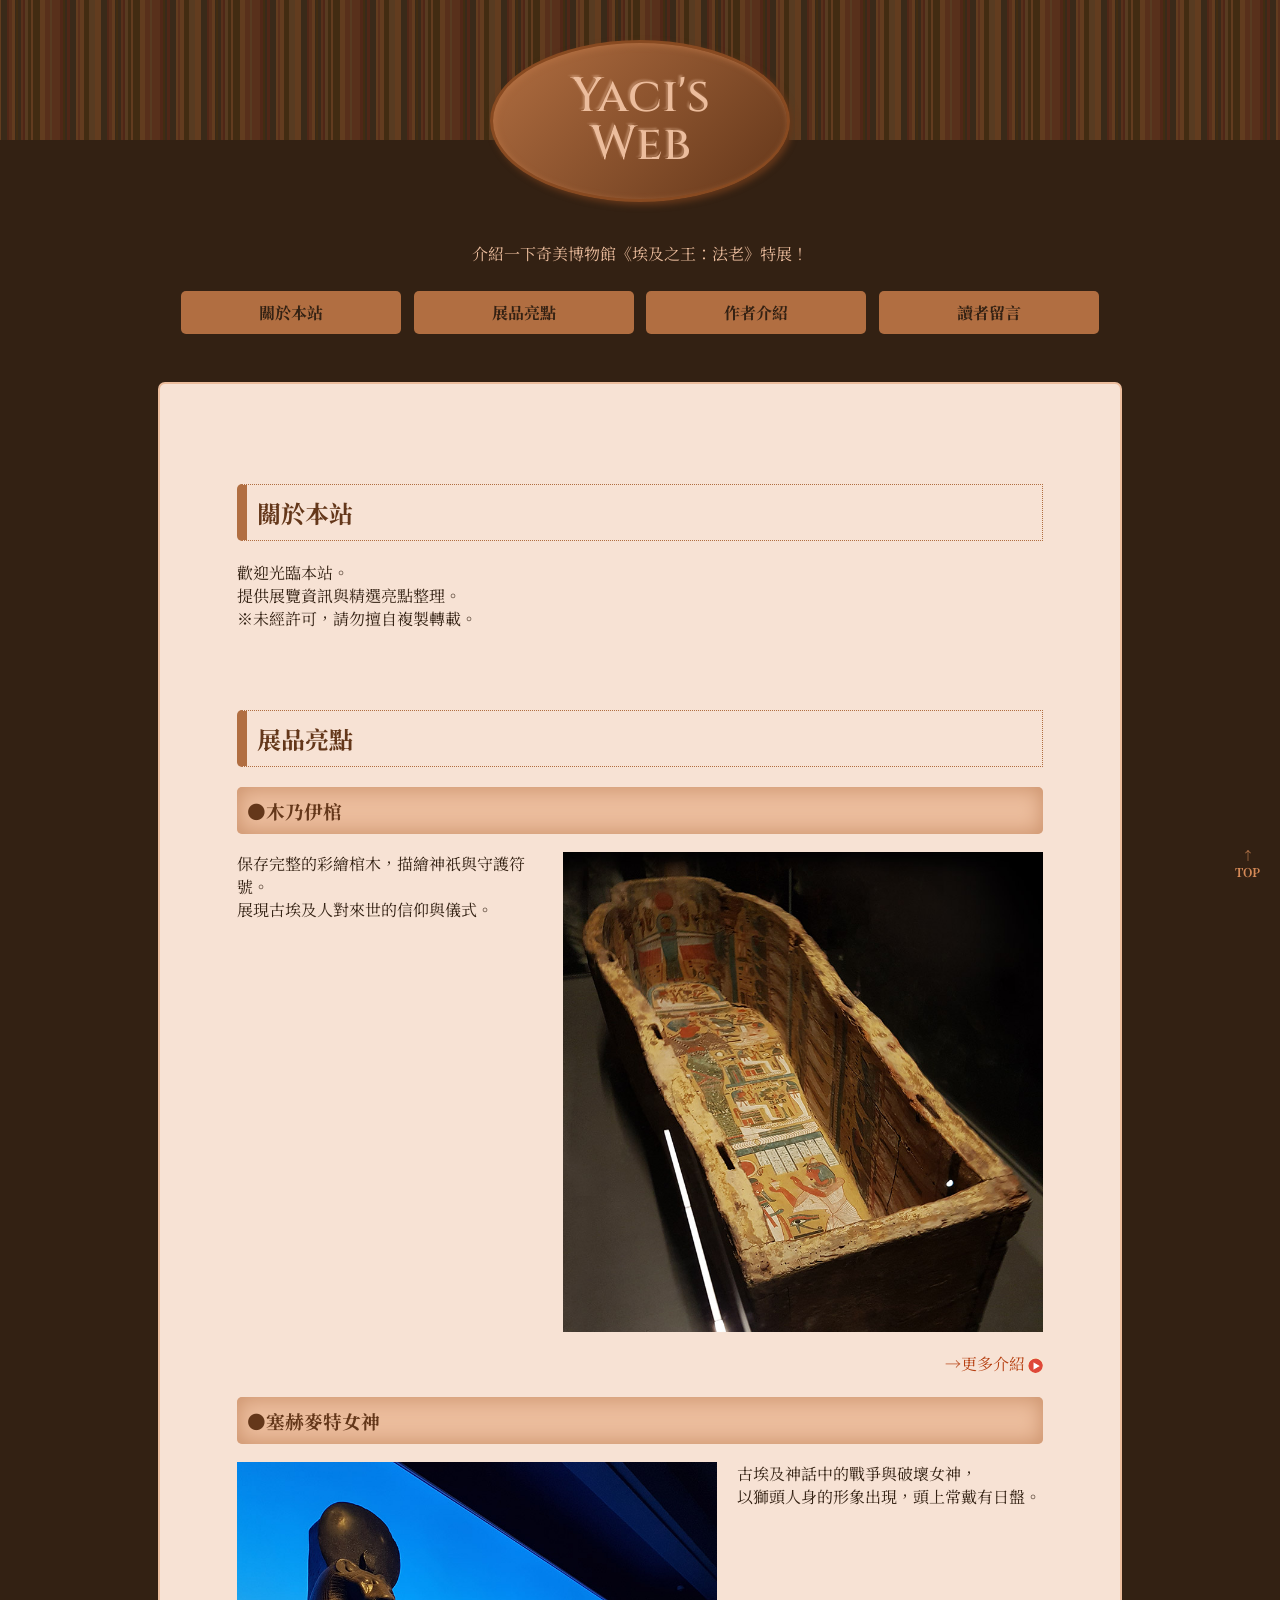
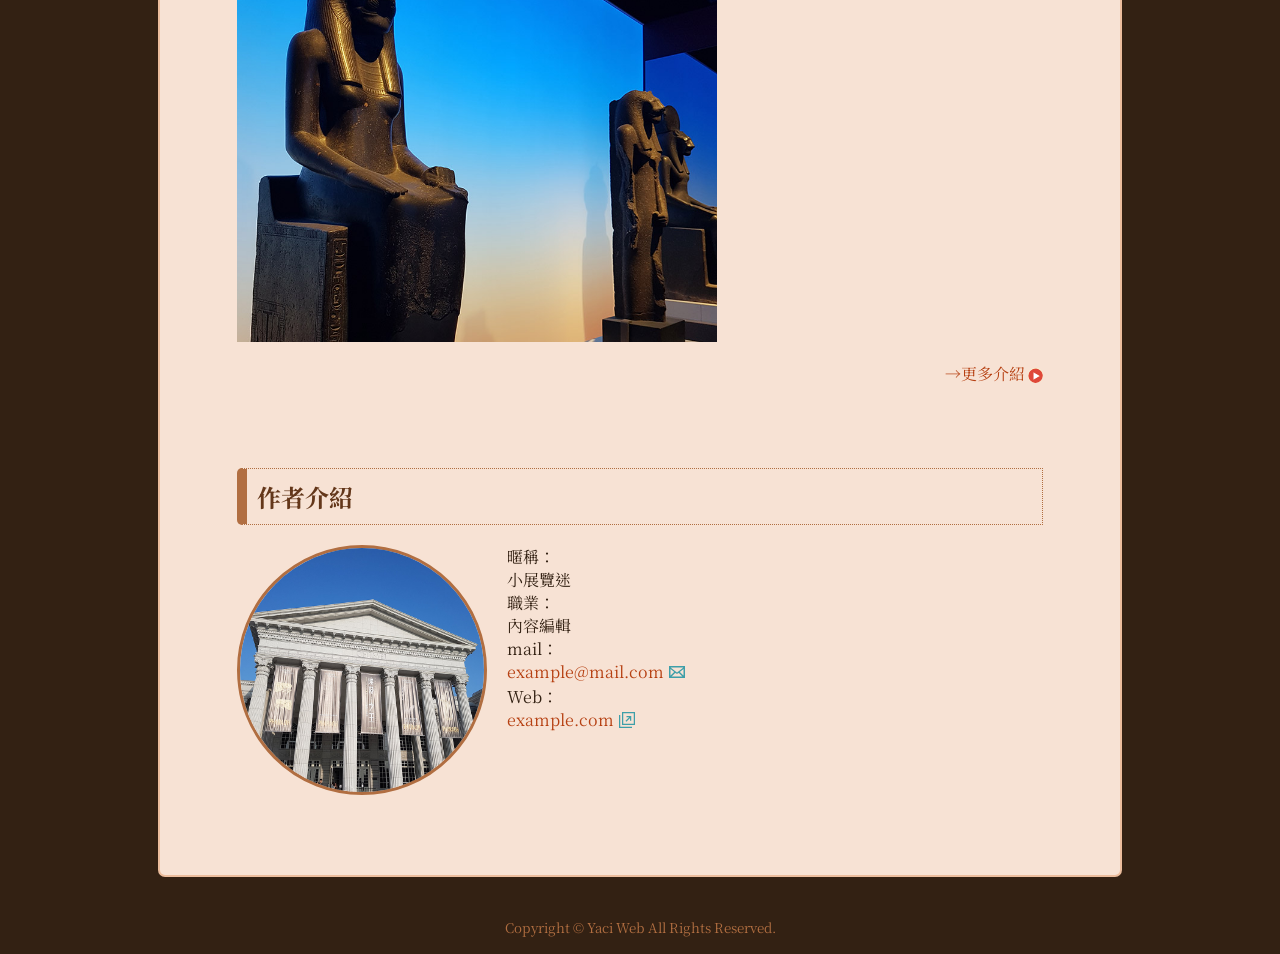
<file: index.html>
<!DOCTYPE html>
<html lang="zh">

<head>
  <meta charset="UTF-8">
  <meta name="viewport" content="width=device-width, initial-scale=1.0">
  <title>Yaci's Web｜奇美博物館</title>
  <link rel="stylesheet" href="./css/style.css">
</head>

<body>
  <main>
    <header>
      <h1>Yaci's Web</h1>
      <p>介紹一下奇美博物館《埃及之王：法老》特展！</p>
    </header>
    <nav>
      <a href="#" class="top">↑<br>TOP</a>
      <input type="checkbox" id="nav-toggle" class="nav-toggle">
      <label for="nav-toggle" class="nav-button" aria-label="顯示選單">MENU</label>
      <ul class="menu">
        <li><a href="index.html#intro">關於本站</a></li>
        <li><a href="index.html#exhibits">展品亮點</a></li>
        <li><a href="index.html#about">作者介紹</a></li>
        <li><a href="table.html">讀者留言</a></li>
      </ul>
    </nav>
    <div class="content">
      <section id="intro">
        <h2>關於本站</h2>
        <p> 歡迎光臨本站。<br> 提供展覽資訊與精選亮點整理。<br> ※未經許可，請勿擅自複製轉載。 </p>
      </section>
      <section id="exhibits">
        <h2>展品亮點</h2>
        <section>
          <h3>●木乃伊棺</h3>
          <img src="./images/img1.jpg" alt="" width="480" height="360" class="imgR">
          <p>保存完整的彩繪棺木，描繪神祇與守護符號。<br> 展現古埃及人對來世的信仰與儀式。</p>
          <p class="clear more"><a href="./con1.html">→更多介紹</a></p>
        </section>
        <section>
          <h3>●塞赫麥特女神</h3><img src="./images/img2.jpg" alt="" width="480" height="360" class="imgL">
          <p> 古埃及神話中的戰爭與破壞女神，<br> 以獅頭人身的形象出現，頭上常戴有日盤。 </p>
          <p class="clear more"><a href="./con2.html">→更多介紹</a></p>
        </section>
      </section>
      <section id="about" class="clearfix">
        <h2>作者介紹</h2> <img src="./images/about.jpg" alt="about" width="250" class="imgL imgRad">
        <dl>
          <dt class="m">暱稱：</dt>
          <dd>小展覽迷</dd>
          <dt>職業：</dt>
          <dd>內容編輯</dd>
          <dt>mail：</dt>
          <dd><a href="mailto:example@mail.com">example@mail.com</a></dd>
          <dt>Web：</dt>
          <dd><a href="https://example.com" target="_blank">example.com</a></dd>
        </dl>
      </section>
    </div>
    <footer>
      <p><small>Copyright © Yaci Web All Rights Reserved.</small></p>
    </footer>
  </main>
</body>

</html>
</file>
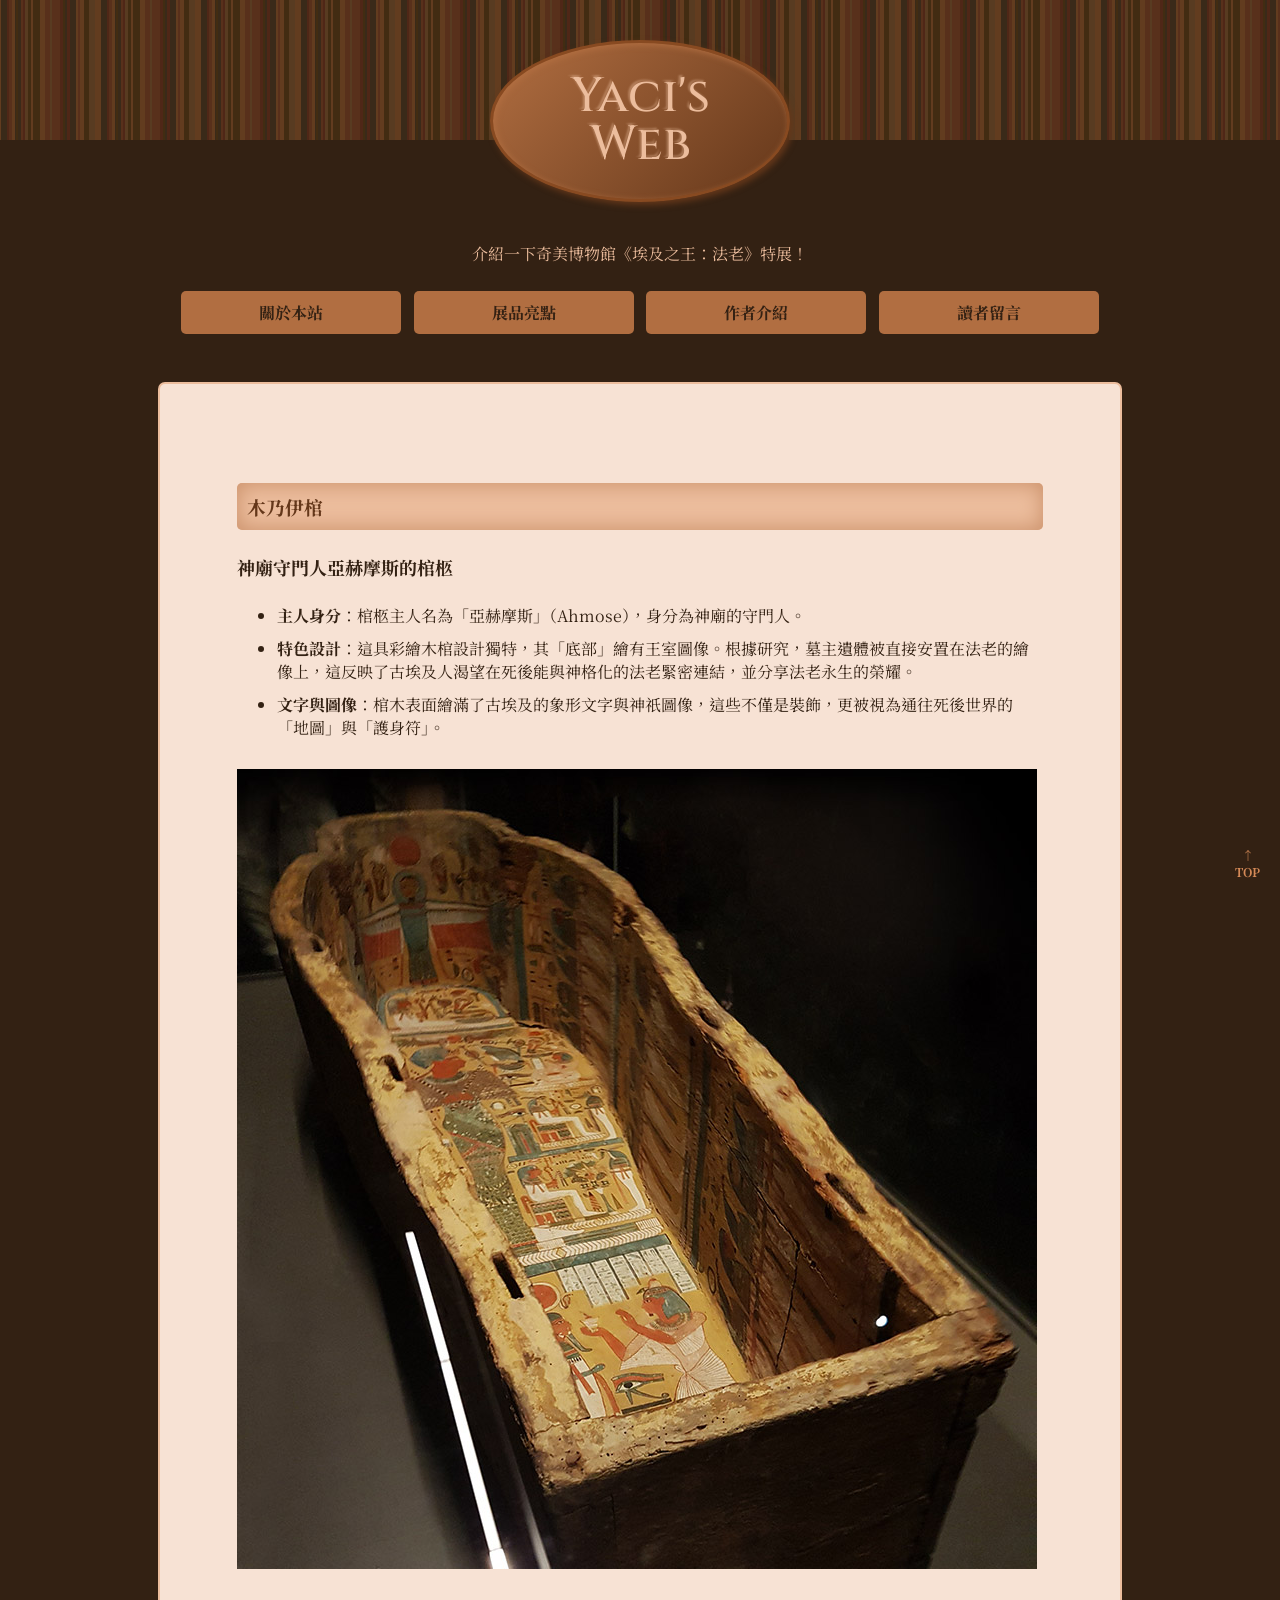
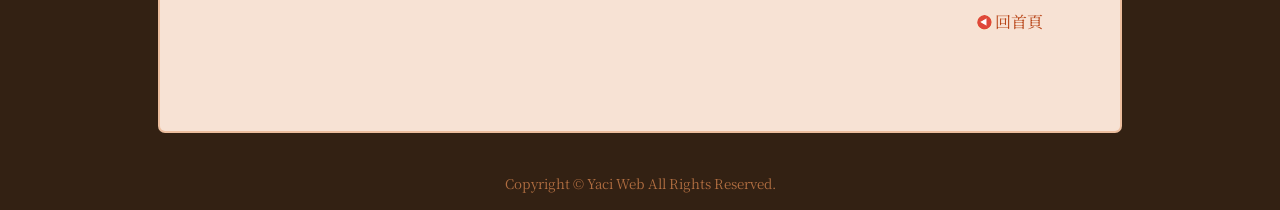
<file: con1.html>
<!DOCTYPE html>
<html lang="zh">

<head>
  <meta charset="UTF-8">
  <meta name="viewport" content="width=device-width, initial-scale=1.0">
  <title>木乃伊棺｜Yaci's Web</title>
  <link rel="stylesheet" href="./css/style.css">
</head>

<body>
  <main>
    <header>
      <h1>Yaci's Web</h1>
      <p>介紹一下奇美博物館《埃及之王：法老》特展！</p>
    </header>
    <nav>
      <a href="#" class="top">↑<br>TOP</a>
      <input type="checkbox" id="nav-toggle" class="nav-toggle">
      <label for="nav-toggle" class="nav-button" aria-label="顯示選單">MENU</label>
      <ul class="menu">
        <li><a href="index.html#intro">關於本站</a></li>
        <li><a href="index.html#exhibits">展品亮點</a></li>
        <li><a href="index.html#about">作者介紹</a></li>
        <li><a href="table.html">讀者留言</a></li>
      </ul>
    </nav>
    <div class="content">
      <h3>木乃伊棺</h3>
      <h4>神廟守門人亞赫摩斯的棺柩</h4>
      <ul class="list">
        <li><strong>主人身分</strong>：棺柩主人名為「亞赫摩斯」（Ahmose），身分為神廟的守門人。</li>
        <li><strong>特色設計</strong>：這具彩繪木棺設計獨特，其「底部」繪有王室圖像。根據研究，墓主遺體被直接安置在法老的繪像上，這反映了古埃及人渴望在死後能與神格化的法老緊密連結，並分享法老永生的榮耀。
        </li>
        <li><strong>文字與圖像</strong>：棺木表面繪滿了古埃及的象形文字與神祇圖像，這些不僅是裝飾，更被視為通往死後世界的「地圖」與「護身符」。</li>
      </ul>
      <img src="./images/img1.jpg" alt="">
      <p class="back"><a href="./index.html">回首頁</a></p>
    </div>
    <footer>
      <p><small>Copyright © Yaci Web All Rights Reserved.</small></p>
    </footer>
  </main>
</body>

</html>
</file>
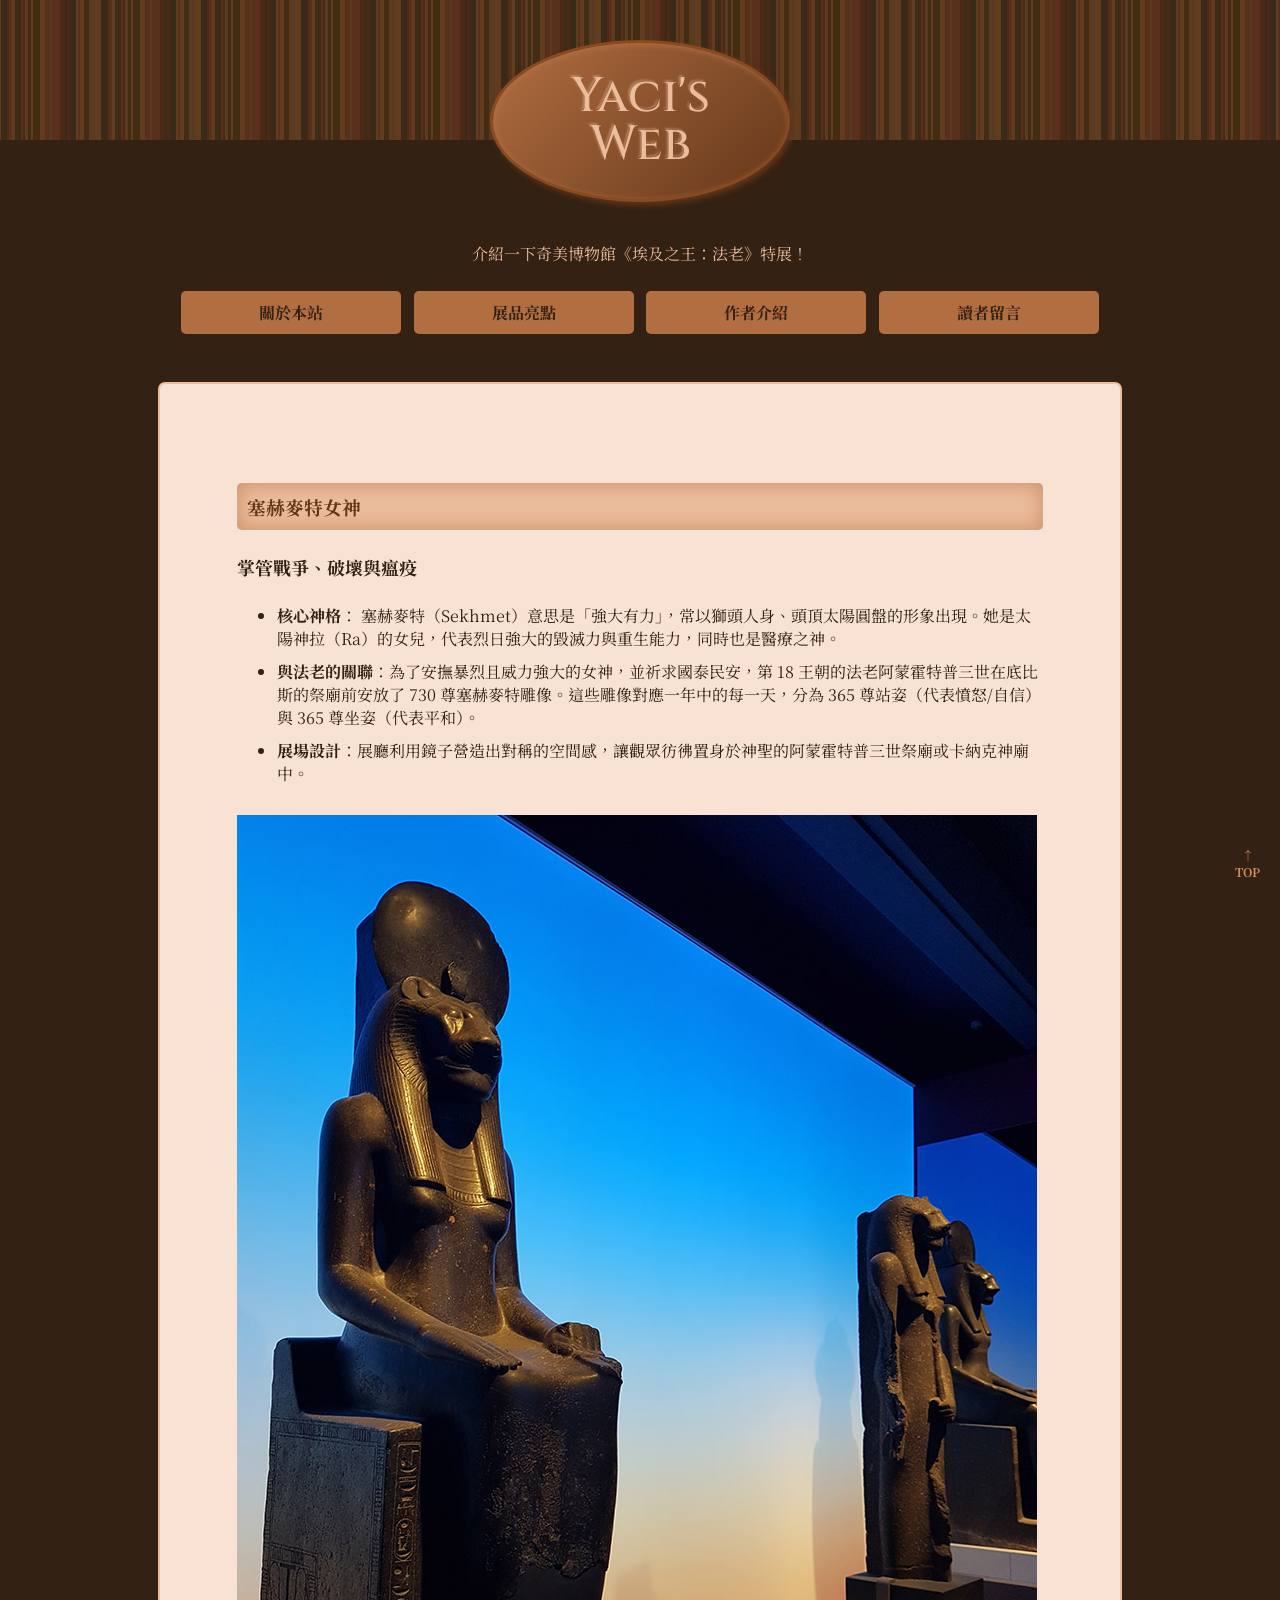
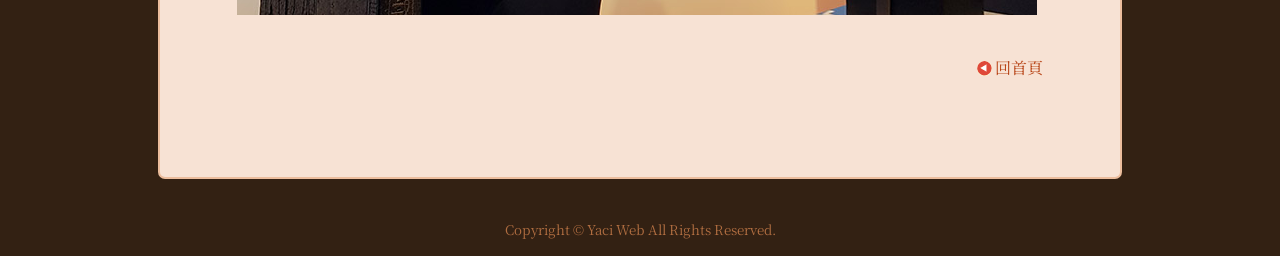
<file: con2.html>
<!DOCTYPE html>
<html lang="zh">

<head>
  <meta charset="UTF-8">
  <meta name="viewport" content="width=device-width, initial-scale=1.0">
  <title>塞赫麥特女神｜Yaci's Web</title>
  <link rel="stylesheet" href="./css/style.css">
</head>

<body>
  <main>
    <header>
      <h1>Yaci's Web</h1>
      <p>介紹一下奇美博物館《埃及之王：法老》特展！</p>
    </header>
    <nav>
      <a href="#" class="top">↑<br>TOP</a>
      <input type="checkbox" id="nav-toggle" class="nav-toggle">
      <label for="nav-toggle" class="nav-button" aria-label="顯示選單">MENU</label>
      <ul class="menu">
        <li><a href="index.html#intro">關於本站</a></li>
        <li><a href="index.html#exhibits">展品亮點</a></li>
        <li><a href="index.html#about">作者介紹</a></li>
        <li><a href="table.html">讀者留言</a></li>
      </ul>
    </nav>
    <div class="content">
      <h3>塞赫麥特女神</h3>
      <h4>掌管戰爭、破壞與瘟疫</h4>
      <ul class="list">
        <li><strong>核心神格</strong>： 塞赫麥特（Sekhmet）意思是「強大有力」，常以獅頭人身、頭頂太陽圓盤的形象出現。她是太陽神拉（Ra）的女兒，代表烈日強大的毀滅力與重生能力，同時也是醫療之神。
        </li>
        <li><strong>與法老的關聯</strong>：為了安撫暴烈且威力強大的女神，並祈求國泰民安，第 18 王朝的法老阿蒙霍特普三世在底比斯的祭廟前安放了 730 尊塞赫麥特雕像。這些雕像對應一年中的每一天，分為 365
          尊站姿（代表憤怒/自信）與 365 尊坐姿（代表平和）。
        </li>
        <li><strong>展場設計</strong>：展廳利用鏡子營造出對稱的空間感，讓觀眾彷彿置身於神聖的阿蒙霍特普三世祭廟或卡納克神廟中。</li>
      </ul>
      <img src="./images/img2.jpg" alt="">
      <p class="back"><a href="./index.html">回首頁</a></p>
    </div>
    <footer>
      <p><small>Copyright © Yaci Web All Rights Reserved.</small></p>
    </footer>
  </main>
</body>

</html>
</file>
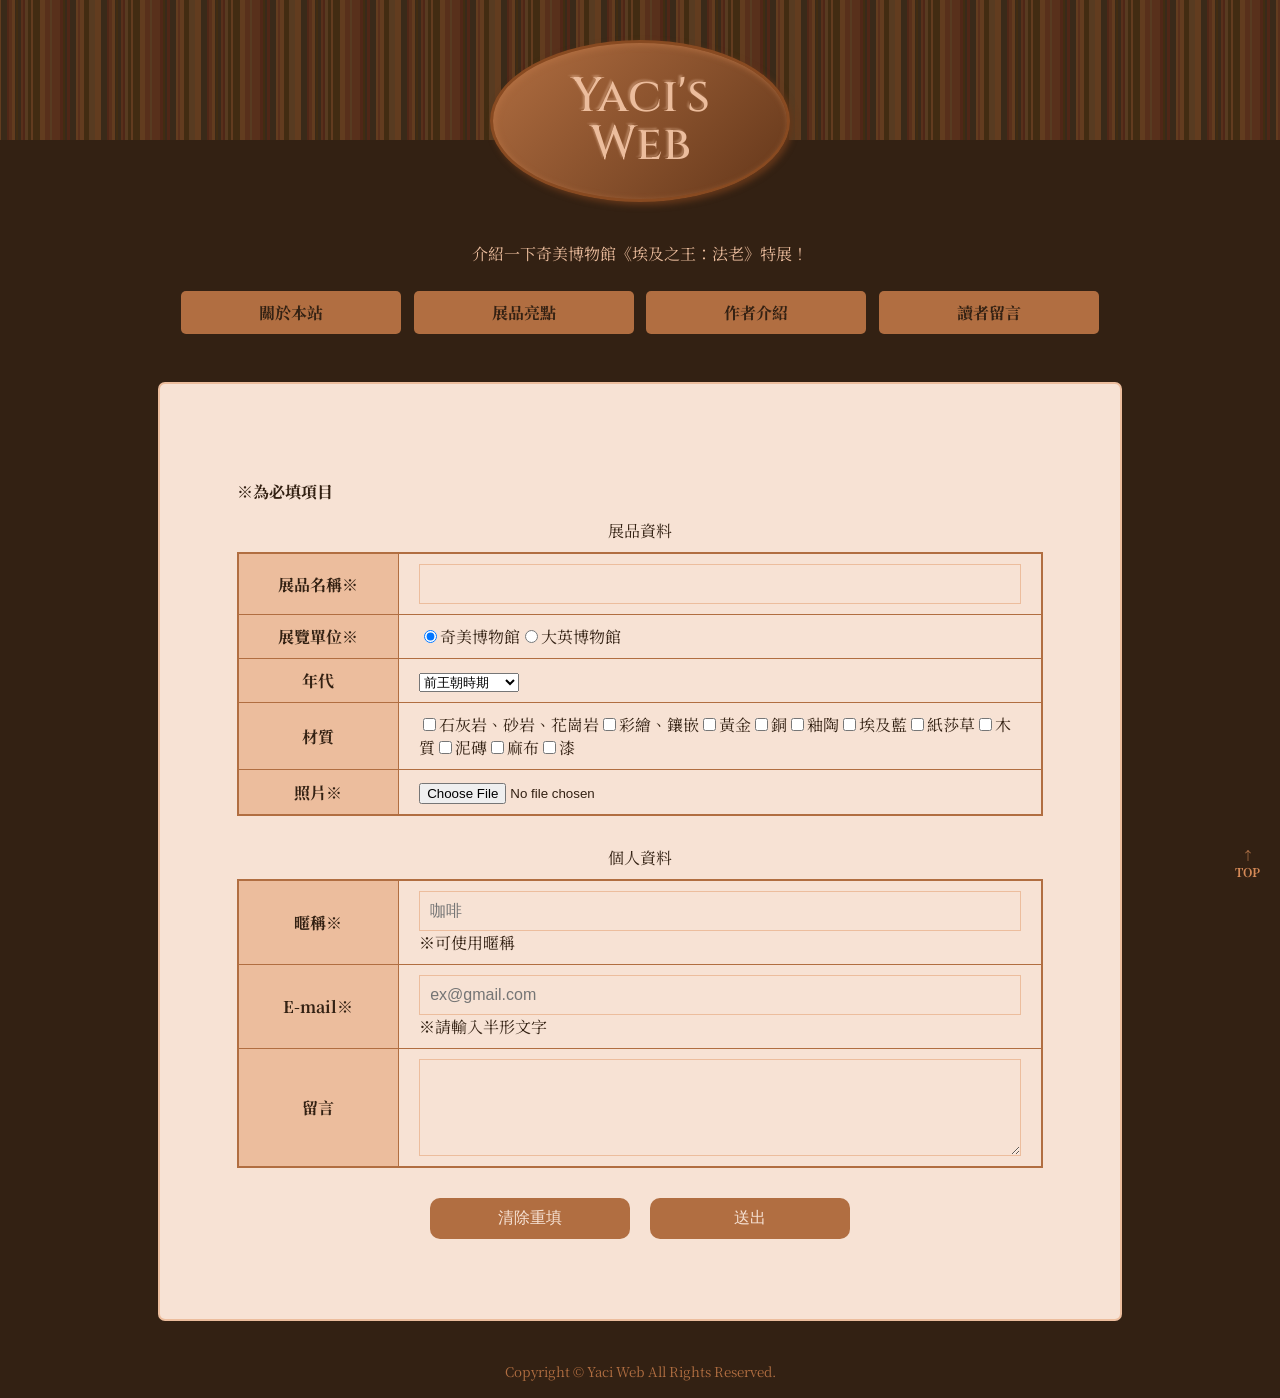
<file: table.html>
<!DOCTYPE html>
<html lang="zh">

<head>
  <meta charset="UTF-8">
  <meta name="viewport" content="width=device-width, initial-scale=1.0">
  <title>Yaci's Web｜讀者留言</title>
  <link rel="stylesheet" href="./css/style.css">
</head>

<body>
  <main>
    <header>
      <h1>Yaci's Web</h1>
      <p>介紹一下奇美博物館《埃及之王：法老》特展！</p>
    </header>
    <nav>
      <a href="#" class="top">↑<br>TOP</a>
      <input type="checkbox" id="nav-toggle" class="nav-toggle">
      <label for="nav-toggle" class="nav-button" aria-label="顯示選單">MENU</label>
      <ul class="menu">
        <li><a href="index.html#intro">關於本站</a></li>
        <li><a href="index.html#exhibits">展品亮點</a></li>
        <li><a href="index.html#about">作者介紹</a></li>
        <li><a href="table.html">讀者留言</a></li>
      </ul>
    </nav>
    <div class="content">
      <form action="" method="post">
        <p><strong>※為必填項目</strong></p>
        <table>
          <caption>展品資料</caption>
          <tr>
            <th>展品名稱※</th>
            <td><input type="text" name="exhibits" required></td>
          </tr>
          <tr>
            <th>展覽單位※</th>
            <td><input type="radio" name="museum" value="奇美博物館" checked>奇美博物館<input type="radio" name="museum"
                value="大英博物館">大英博物館</td>
          </tr>
          <tr>
            <th>年代</th>
            <td>
              <select name="year" id="year">
                <option value="前王朝時期">前王朝時期</option>
                <option value="早王朝時期">早王朝時期</option>
                <option value="古王國時期">古王國時期</option>
                <option value="中王國時期">中王國時期</option>
                <option value="新王國時期">新王國時期</option>
                <option value="後期王朝時期">後期王朝時期</option>
                <option value="托勒密時期">托勒密時期</option>
                <option value="羅馬時期">羅馬時期</option>
              </select>
            </td>
          </tr>
          <tr>
            <th>材質</th>
            <td><input type="checkbox" name="material" value="石灰岩、砂岩、花崗岩">石灰岩、砂岩、花崗岩<input type="checkbox"
                name="material" value="彩繪、鑲嵌">彩繪、鑲嵌<input type="checkbox" name="material" value="黃金">黃金<input
                type="checkbox" name="material" value="銅">銅<input type="checkbox" name="material" value="釉陶">釉陶<input
                type="checkbox" name="material" value="埃及藍">埃及藍<input type="checkbox" name="material"
                value="紙莎草">紙莎草<input type="checkbox" name="material" value="木質">木質<input type="checkbox"
                name="material" value="泥磚">泥磚<input type="checkbox" name="material" value="麻布">麻布<input type="checkbox"
                name="material" value="漆">漆</td>
          </tr>
          <tr>
            <th>照片※</th>
            <td><input type="file" required>
            </td>
          </tr>
        </table>
        <table>
          <caption>個人資料</caption>
          <tr>
            <th>暱稱※</th>
            <td><input type="text" name="name" placeholder="咖啡" required>※可使用暱稱</td>
          </tr>
          <tr>
            <th>E-mail※</th>
            <td><input type="email" name="email" id="" placeholder="ex@gmail.com" required>※請輸入半形文字</td>
          </tr>
          <tr>
            <th>留言</th>
            <td><textarea name="msg" id="msg" rows="5" cols="30"></textarea></td>
          </tr>
        </table>
        <div class="btns"><input type="reset" value="清除重填"><input type="submit" value="送出"></div>
      </form>
    </div>
    <footer>
      <p><small>Copyright © Yaci Web All Rights Reserved.</small></p>
    </footer>
  </main>
</body>

</html>
</file>
<file: css/style.css>
@charset "utf-8";
@import url('https://fonts.googleapis.com/css2?family=Cinzel:wght@400..900&family=Noto+Serif+TC:wght@200..900&display=swap');

/*視窗背景色設定*/
body {
    background: #332113 url(../images/bg.png) repeat-x;
    color: #ecbd9d;
    font-family: "Noto Serif TC", serif;
    box-sizing: border-box;
    /* background-color: #fbf9cc;
    background-image: url(../images/bg.png);
    background-repeat: repeat-x; */
    /* 背景中間偏移使用calc()函數，四值語法不允許center + 20px */
    /* background-position: calc(50% + 10vw) top;
    background-position: top 50px right 50px; */
}
*,
*::before,
*::after {
    box-sizing: inherit;
}

/*連結顏色設定*/
a {
    color: #b64012;
    text-decoration: none;
}
a:visited {
    color: #64371a;
}
a:hover {
    color: #b61212;
}
/* a:link {
    color: green;
    text-decoration: none;
}
a:visited {
    color: pink;
}
a:hover {
    color: orange;
}
a:active {
    color: brown;
} */
a,
input[type="button"],
input[type="submit"],
input[type="reset"] {
    transition: .2s ease-in-out;
    transition-property: transform background-color;
}
/*頁首,導覽,頁尾的共通設定*/
header,
.menu,
footer {
    text-align: center;
}
footer {
    color: #b16e41;
}

/*頁面標題設定*/
h1 {
    color: #ecbd9d;
    /* background-color: #b16e41; */
    background-image: linear-gradient(135deg, #b16e41, #64371a);
    font-family: "Cinzel", serif;
    font-weight: 500;
    font-size: 300%;
    line-height: 1em;
    width: 300px;
    padding: 30px;
    margin: 40px auto;
    border: 3px solid #884a21;
    border-radius: 50%;
    box-sizing: border-box;
    text-shadow: -2px -2px 2px rgba(236, 189, 157, .4);
    box-shadow: 3px 3px 6px #64371a, 2px 2px 6px #b16e41 inset;
}

/*導覽樣式設定*/
nav {
    position: relative;
}
/* nav {
    position: sticky;
    top: 0px;
    background-color: #332113;
    width: 100%;
} */
.nav-toggle {
    position: absolute;
    opacity: 0;
    width: 0;
    height: 0;
    pointer-events: none;
}
.nav-button {
    display: none;
    font-weight: bold;
    color: #332113;
    background-color: #b16e41;
    border: none;
    border-radius: 5px;
    padding: 10px 14px;
    cursor: pointer;
    margin: 0 auto 0.75rem;
}
.nav-button:hover {
    background-color: #d48957;
}
.menu {
    width: auto;
    margin: 0 auto;
    list-style-type: none;
    padding: 10px 0;
    display: flex;
    justify-content: center;
    flex-wrap: wrap;
    gap: 0.8rem;
}
.menu li {
    flex: 1 1 160px;
    max-width: 220px;
    margin: 0;
}
.menu a {
    color: #332113;
    font-weight: bold;
    background-color: #b16e41;
    padding: 10px 8px;
    border-radius: 5px;
    display: block;
    transform: translate(0px, 0px);
}
.menu a:hover {
    color: #332113;
    background-color: #d48957;
    transform: translate(1px, 1px);
}
.menu a:visited {
    color: #332113;
}
.top {
    position: fixed;
    bottom: 20px;
    right: 20px;
    font-size: 12px;
    text-align: center;
    font-weight: bold;
    /* background: #884a21;
    width: 40px;
    height: 40px;
    border-radius: 50%; */
}
.top:link,
.top:visited {
    color: #d48957;
}
.top:hover {
    color: #f7e2d4;
}
/*內容區塊邊框設定*/
.content {
    color: #332113;
    background-color: #f7e2d4;
    /*圓角內垂直*/
    /* border: 2px solid #cc936d; */
    /*圓角內圓弧*/
    box-shadow: 0 0 0 2px #ecbd9d;
    border-radius: 5px;
    padding: 80px 6vw;
    margin: 40px auto;
    width: 85%;
    max-width: 960px;
    box-sizing: border-box;
}

/*次標題設定*/
h2 {
    color: #64371a;
    border: 1px dotted #b16e41;
    border-left: 10px solid #b16e41;
    padding: 10px;
    border-radius: 5px 0 0 5px;
}

/*小標題設定*/
h3 {
    color: #64371a;
    background-color: #ecbd9d;
    padding: 10px;
    border-radius: 5px;
    box-shadow: 0 0 20px 2px #cc936d inset;
}
h4 {
    font-size: 1.125em;
}
/*文繞圖設定*/
img {
    max-width: 100%;
    height: auto;
}
.imgL {
    float: left;
    margin-right: 20px;
}
.imgR {
    float: right;
    margin-left: 20px;
}
.clear {
    clear: both;
}
.clearfix::after {
    content: "";
    display: block;
    clear: both;
}
/*內頁設定*/
.list {
    margin-bottom: 30px;
}
.list li+li {
    margin-top: 10px;
}
/*「更多介紹」連結設定*/
.more,
.back {
    text-align: right;
    padding-top: 20px;
}
.more a::after {
    content: url(../images/ico_arrow.png);
    margin-left: 3px;
    vertical-align: middle;
}
.back a::before {
    content: url(../images/ico_arrow2.png);
    margin-right: 3px;
    vertical-align: middle;
}
/*連結圖示設定*/
a[href^="mailto:"]::after {
    content: url(../images/ico_mail.png);
    margin-left: 5px;
    vertical-align: middle;
}
a[href*="example.com"]::after {
    content: url(../images/ico_blank.png);
    margin-left: 5px;
    vertical-align: middle;
}

/*圓形圖片設定*/
.imgRad {
    border-radius: 50%;
    border: 3px solid #b16e41;
}

/*區塊間分隔*/
/* section+section {
    margin-top: 80px;
}
section section {
    margin-top: 0;
} */
div.content>section~section {
    margin-top: 80px;
}

/*表格設定*/
table {
    width: 100%;
    border: 2px solid #b16e41;
    margin-bottom: 30px;
    /*合併邊框，共享重疊邊框*/
    border-collapse: collapse;
    /*合併邊框，邊框獨立*/
    /* border-spacing: 0px; */
}
table th,
table td {
    border: 1px solid #b16e41;
    padding: 10px 20px;
}
table th {
    width: 20%;
    min-width: 5em;
    background-color: #ecbd9d;
}
table caption {
    margin-bottom: 10px;
}

/*表單設定*/
table input[type="text"],
table input[type="email"],
table textarea {
    display: block;
    border: 1px solid #ecbd9d;
    background: #f7e2d4;
    padding: 10px;
    font-size: 1em;
    width: 100%;
    box-sizing: border-box;
}
table input[type="text"]:focus,
table input[type="email"]:focus,
table textarea:focus {
    background: #fff;
    border-radius: 5px;
    /*移除預設輪廓*/
    outline: none;
}
/*按鈕設定*/
.btns {
    text-align: center;
}
.btns input {
    width: 200px;
    color: #f7e2d4;
    background-color: #b16e41;
    border: none;
    padding: 10px;
    border-radius: 10px;
    font-size: 1em;
    margin: 0 10px;
    cursor: pointer;
}
.btns input:hover {
    background-color: #d48957;
}

/* RWD 響應式調整 */
@media (max-width: 900px) {
    h1 {
        width: auto;
        max-width: 90%;
        padding: 24px 18px;
        font-size: 260%;
    }
    .content {
        width: min(95%, 960px);
        padding: 60px 5vw;
    }
    .menu li {
        flex: 1 1 180px;
        max-width: 240px;
    }
    .imgL,
    .imgR {
        float: none;
        display: block;
        margin: 0 auto 1rem;
        width: 100%;
        max-width: 560px;
    }
    .more,
    .back {
        text-align: center;
    }
    dl {
        display: flex;
        flex-wrap: wrap;
        gap: 0.5rem 1rem;
    }
    dl dt,
    dl dd {
        width: auto;
        margin: 0;
    }
    dl dt {
        flex: 0 0 110px;
    }
    dl dd {
        flex: 1 1 220px;
    }
}

@media (max-width: 640px) {
    body {
        font-size: 95%;
    }
    h1 {
        font-size: 220%;
        margin: 24px auto;
        padding: 20px 16px;
    }
    .content {
        width: min(98%, 960px);
        padding: 40px 4vw;
    }
    .nav-button {
        display: inline-flex;
    }
    .menu {
        display: none;
        width: 100%;
        gap: 0.5rem;
        flex-direction: column;
        align-items: stretch;
        padding: 0;
    }
    .nav-toggle:checked+.nav-button+.menu {
        display: flex;
    }
    .menu li {
        flex: 1 1 100%;
        max-width: none;
    }
    .menu a {
        padding: 12px 10px;
    }
    .imgL,
    .imgR {
        max-width: 100%;
        margin: 0 auto 1rem;
    }
    section h3 {
        font-size: 1.1rem;
    }
    .more,
    .back {
        text-align: left;
        padding-top: 10px;
    }
    dl {
        display: block;
    }
    dl dt,
    dl dd {
        width: 100%;
    }
    dl dt {
        margin-top: 1rem;
    }
    table,
    table th,
    table td {
        display: block;
        width: 100%;
    }
    table {
        border-collapse: separate;
        border-spacing: 0 0.75rem;
    }
    table th {
        display: block;
        width: 100%;
        padding: 10px 0;
        background-color: #ecbd9d;
        border: 1px solid #b16e41;
        text-align: left;
    }
    table td {
        display: block;
        width: 100%;
        border: 1px solid #b16e41;
        border-top: none;
        padding: 10px 0 1rem;
        background-color: #fff;
    }
    table caption {
        text-align: left;
    }
    table input[type="text"],
    table input[type="email"],
    table textarea,
    table select {
        width: 100%;
    }
    .btns {
        display: flex;
        flex-direction: column;
        gap: 0.75rem;
        align-items: center;
    }
    .btns input {
        width: 100%;
        max-width: 280px;
        margin: 0;
    }
    .top {
        right: 12px;
        bottom: 12px;
    }
}
</file>
